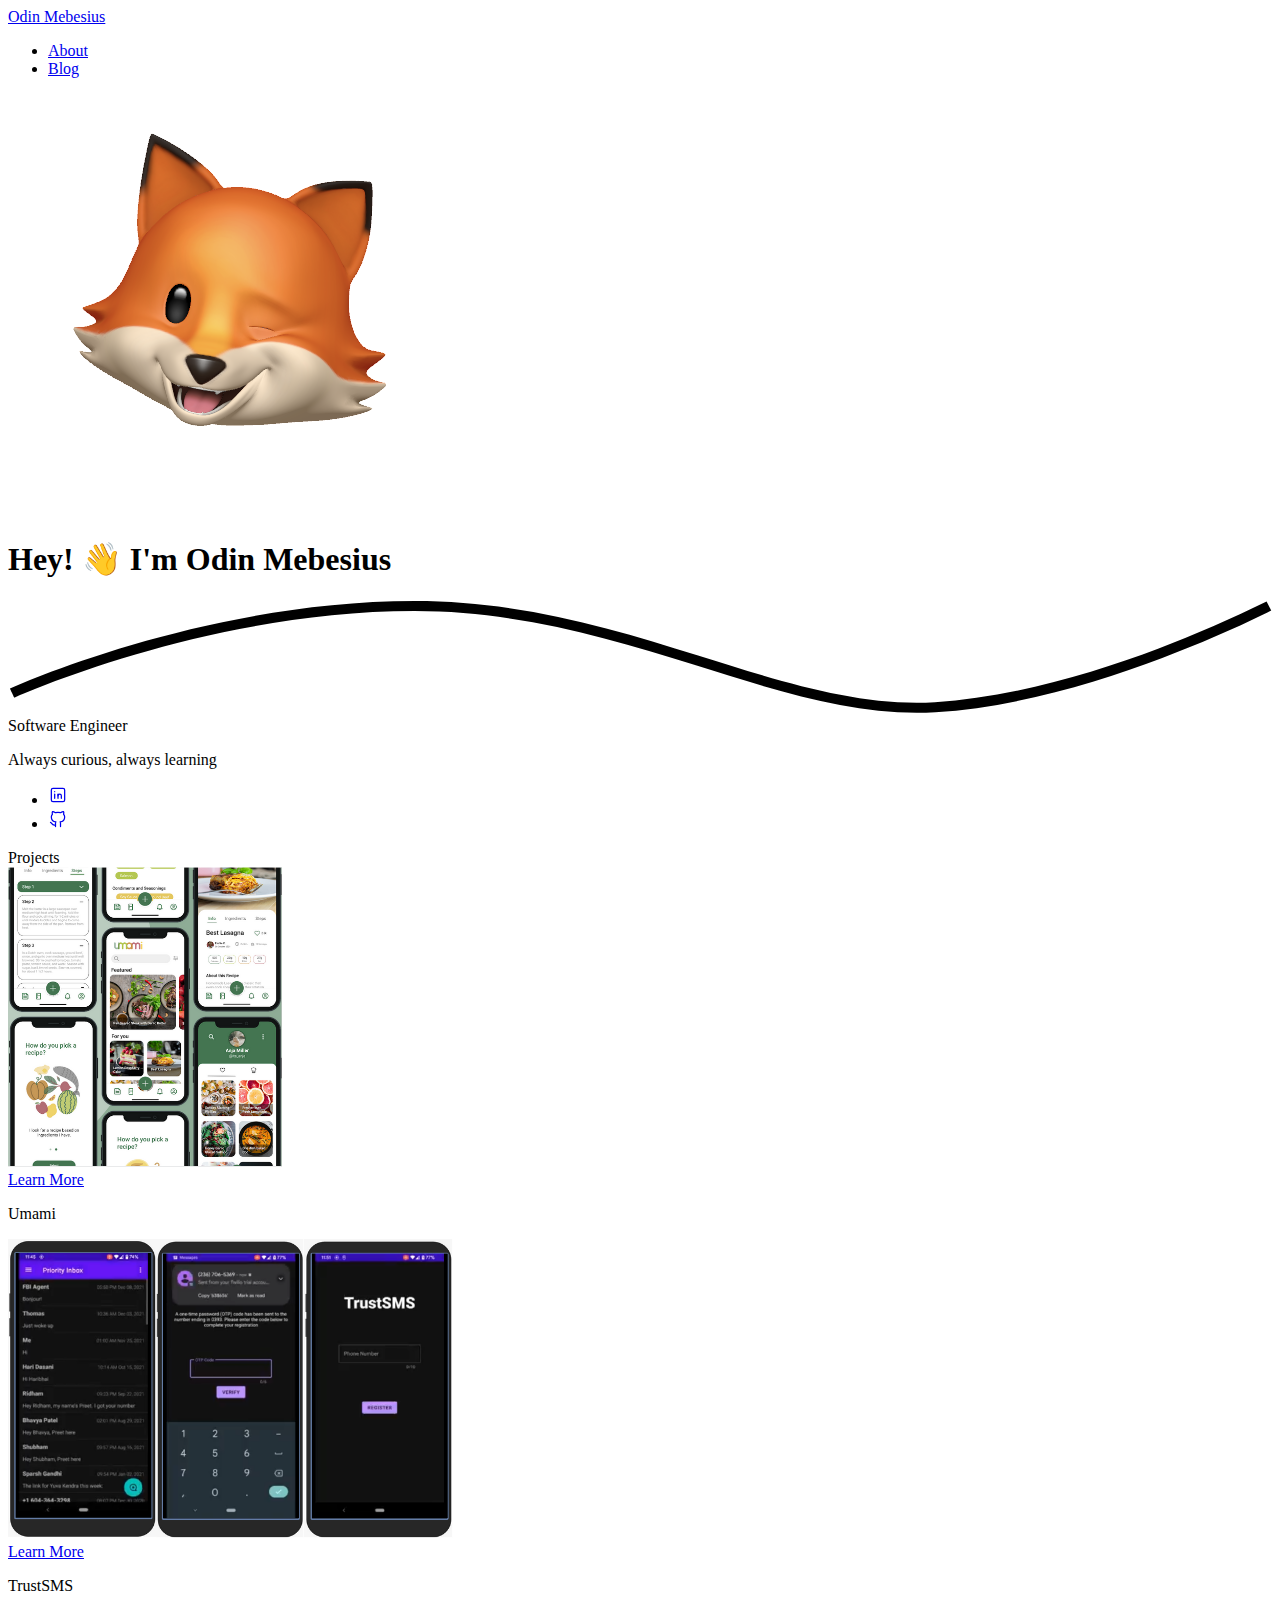
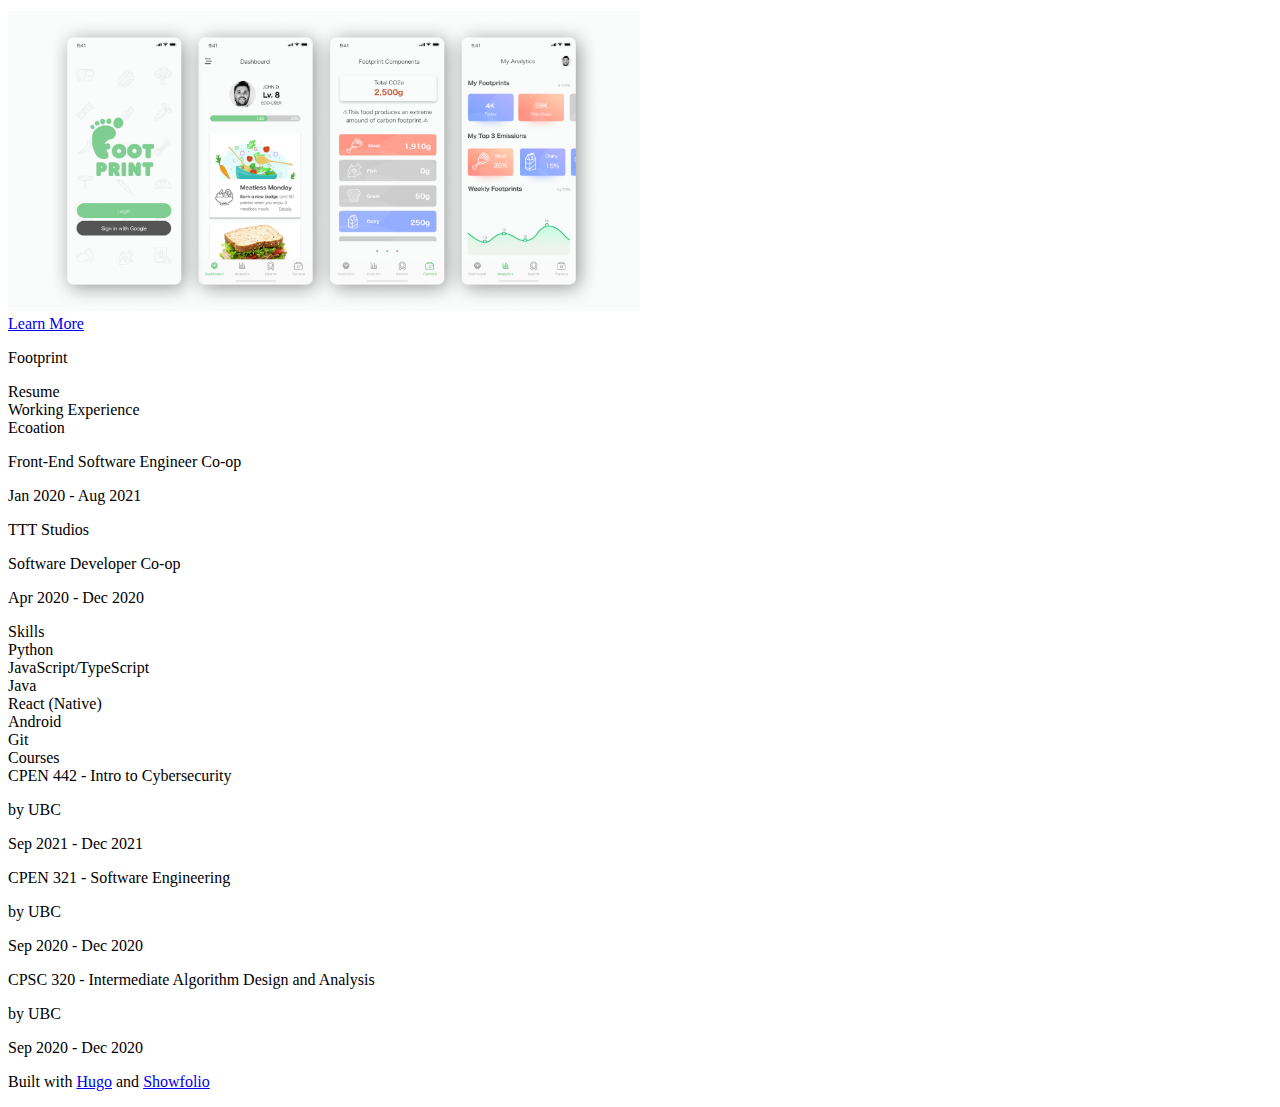
<file: index.html>
<!DOCTYPE html>
<html lang="en-us">
  <head>
  <meta charset="utf-8" />
  <meta name="viewport" content="width=device-width, initial-scale=1" />
  <title>
    Odin Mebesius - Odin Mebesius
  </title><meta name="generator" content="Hugo 0.91.0" /><link
    rel="stylesheet"
    href="https://mebesius.github.io/css/styles.min.859e3056db3979e17eab986050afca2ef9e4b941716079bd298bb5e55b019930.css"
    integrity="sha256-hZ4wVts5eeF+q5hgUK/KLvnkuUFxYHm9KYu15VsBmTA="
  />
  
  <script>
    
    if (window.matchMedia("(prefers-color-scheme: dark)").matches) {
      document.documentElement.classList.add("dark");
    } else {
      document.documentElement.classList.remove("dark");
    }
  </script>
  
</head>

  <body
    class="flex flex-col min-h-screen dark:bg-gray-900 dark:text-gray-100 transition-colors duration-500"
  ><header class="w-full px-4 pt-4 max-w-5xl mx-auto">
  <nav class="flex items-center justify-between flex-wrap">
    <div class="flex gap-2 items-center">
      
      <a href="https://mebesius.github.io/" class="flex items-center font-bold">
        Odin Mebesius
      </a>
    </div>

    <ul id="nav-menu" class="flex w-auto mt-0 space-x-2">
      
      <li>
        <a href="https://mebesius.github.io/about/" class="hover:text-blue-800 dark:hover:text-blue-300">About</a>
      </li>
      
      
      <li>
        <a href="https://mebesius.github.io/blog/" class="hover:text-blue-800 dark:hover:text-blue-300">Blog</a>
      </li>
      
    </ul>
  </nav>
</header>
<main class="flex-1 mx-4 md:mx-12 lg:mx-24 mt-8 sm:mt-16"><section class="p-4 flex flex-col items-center">
    
    
    <div class="w-48 h-48 rounded-full mb-6 bg-red-100">
      <img src="/photo.png" class="w-full p-2 h-full object-contain" alt="Odin Mebesius" />
    </div>
    
  
    <h1 class="text-2xl font-bold text-center mb-4">
      Hey! 👋 I&#39;m Odin Mebesius
    </h1>
    <div
      class="text-5xl md:text-6xl font-bold text-center max-w-3xl mb-4 relative"
    >
      <div
        class="absolute top-10 opacity-20 transform left-1/2 -translate-x-1/2 text-red-300 z-0 w-full"
      >
        <svg
          class="max-w-xs md:max-w-lg mx-auto w-full"
          viewbox="0 0 625 56"
          fill="none"
          xmlns="http://www.w3.org/2000/svg"
        >
          <path
            d="M2 46c1.035 2.276 1.035 2.276 1.036 2.275h.002l.011-.006.048-.021.198-.089c.176-.08.443-.197.796-.353.707-.31 1.763-.767 3.145-1.35a406.34 406.34 0 0112.06-4.841c10.438-4.011 25.451-9.363 43.72-14.716C99.57 16.19 149.07 5.5 201 5.5v-5C148.43.5 98.43 11.312 61.61 22.1c-18.42 5.398-33.563 10.796-44.108 14.848a411.168 411.168 0 00-12.209 4.9 243.513 243.513 0 00-4.039 1.746 96.86 96.86 0 00-.268.121l-.015.007-.004.002c-.002 0-.002 0 1.033 2.276zM201 5.5c51.827 0 96.622 13.509 138.315 26.573 41.555 13.021 80.28 25.705 119.331 23.423l-.292-4.992c-37.949 2.218-75.724-10.098-117.544-23.202C299.128 14.24 253.673.5 201 .5v5zm257.646 49.996c38.873-2.272 80.4-14.874 112.112-26.845a615.88 615.88 0 0038.831-16.199 484.157 484.157 0 0011.08-5.243 292.1 292.1 0 003.713-1.852l.197-.1.05-.027.014-.006.004-.002c.001 0 .001-.001-1.147-2.222L622.351.78h-.002l-.011.006a611.127 611.127 0 01-53.346 23.187c-31.538 11.905-72.511 24.303-110.638 26.531l.292 4.992z"
            fill="currentColor"
          />
        </svg>
      </div>
      <div class="relative">Software Engineer</div>
    </div>
    <p class="font-light text-center max-w-sm mb-4">
      Always curious, always learning
    </p><ul class="flex justify-center gap-4 mb-4">
    
    
    <li>
    <a
        href="https://www.linkedin.com/in/odin-mebesius"
        target="_blank"
        rel="noopener"
        aria-label="LinkedIn"
        class="p-2 inline-block rounded-full border border-gray-300 text-gray-300 hover:text-gray-800 hover:border-gray-800 cursor-pointer transition-colors dark:border-gray-600 dark:text-gray-600 dark:hover:border-gray-300 dark:hover:text-gray-300"
    >
        <svg
        xmlns="http://www.w3.org/2000/svg"
        width="20"
        height="20"
        viewBox="0 0 24 24"
        stroke-width="1.5"
        stroke="currentColor"
        fill="none"
        stroke-linecap="round"
        stroke-linejoin="round"
        >
        <path stroke="none" d="M0 0h24v24H0z" fill="none" />
        <rect x="4" y="4" width="16" height="16" rx="2" />
        <line x1="8" y1="11" x2="8" y2="16" />
        <line x1="8" y1="8" x2="8" y2="8.01" />
        <line x1="12" y1="16" x2="12" y2="11" />
        <path d="M16 16v-3a2 2 0 0 0 -4 0" />
        </svg>
    </a>
    </li>
    
    
    <li>
    <a
        href="https://github.com/mebesius"
        target="_blank"
        rel="noopener"
        aria-label="GitHub"
        class="p-2 inline-block rounded-full border border-gray-300 text-gray-300 hover:text-gray-800 hover:border-gray-800 cursor-pointer transition-colors dark:border-gray-600 dark:text-gray-600 dark:hover:border-gray-300 dark:hover:text-gray-300"
    >
        <svg
        xmlns="http://www.w3.org/2000/svg"
        width="20"
        height="20"
        viewBox="0 0 24 24"
        stroke-width="1.5"
        stroke="currentColor"
        fill="none"
        stroke-linecap="round"
        stroke-linejoin="round"
        >
        <path stroke="none" d="M0 0h24v24H0z" fill="none" />
        <path
            d="M9 19c-4.3 1.4 -4.3 -2.5 -6 -3m12 5v-3.5c0 -1 .1 -1.4 -.5 -2c2.8 -.3 5.5 -1.4 5.5 -6a4.6 4.6 0 0 0 -1.3 -3.2a4.2 4.2 0 0 0 -.1 -3.2s-1.1 -.3 -3.5 1.3a12.3 12.3 0 0 0 -6.2 0c-2.4 -1.6 -3.5 -1.3 -3.5 -1.3a4.2 4.2 0 0 0 -.1 3.2a4.6 4.6 0 0 0 -1.3 3.2c0 4.6 2.7 5.7 5.5 6c-.6 .6 -.6 1.2 -.5 2v3.5"
        />
        </svg>
    </a>
    </li>
    
    
    
    
</ul>

  </section>
  <section class="my-8 max-w-5xl mx-auto">
  <div class="text-3xl font-bold mb-8">Projects</div>
  <div class="grid grid-cols-2 md:grid-cols-3 gap-4" style="min-height: 300px">
    
    <div class="relative shadow-sm md:shadow-2xl px-2 pt-2 pb-10">
      <img
        class="rounded border border-slate-500 object-cover w-full h-full"
        style="max-height: 300px"
        loading="lazy"
        src="umami.png"
      />
      <div
        class="absolute top-0 left-0 rounded w-full h-full bg-black bg-opacity-30 grid place-items-center opacity-0 hover:opacity-100 transition-opacity duration-200"
      >
        <a
          class="px-6 py-2 rounded-full bg-black text-white"
          href="https://github.com/ubclaunchpad/umami"
          target="_blank"
          rel="noopener noreferrer"
          >Learn More</a
        >
      </div>
      <div class="absolute bottom-0 left-0 px-2">
        <p class="font-bold my-2">Umami</p>
      </div>
    </div>
    
    <div class="relative shadow-sm md:shadow-2xl px-2 pt-2 pb-10">
      <img
        class="rounded border border-slate-500 object-cover w-full h-full"
        style="max-height: 300px"
        loading="lazy"
        src="trustsms.png"
      />
      <div
        class="absolute top-0 left-0 rounded w-full h-full bg-black bg-opacity-30 grid place-items-center opacity-0 hover:opacity-100 transition-opacity duration-200"
      >
        <a
          class="px-6 py-2 rounded-full bg-black text-white"
          href="https://github.com/preetsha/cpen442-project"
          target="_blank"
          rel="noopener noreferrer"
          >Learn More</a
        >
      </div>
      <div class="absolute bottom-0 left-0 px-2">
        <p class="font-bold my-2">TrustSMS</p>
      </div>
    </div>
    
    <div class="relative shadow-sm md:shadow-2xl px-2 pt-2 pb-10">
      <img
        class="rounded border border-slate-500 object-cover w-full h-full"
        style="max-height: 300px"
        loading="lazy"
        src="footprint.png"
      />
      <div
        class="absolute top-0 left-0 rounded w-full h-full bg-black bg-opacity-30 grid place-items-center opacity-0 hover:opacity-100 transition-opacity duration-200"
      >
        <a
          class="px-6 py-2 rounded-full bg-black text-white"
          href="https://github.com/ubclaunchpad/Footprint"
          target="_blank"
          rel="noopener noreferrer"
          >Learn More</a
        >
      </div>
      <div class="absolute bottom-0 left-0 px-2">
        <p class="font-bold my-2">Footprint</p>
      </div>
    </div>
    
  </div>
</section>
<section class="my-4 max-w-5xl mx-auto">
  <div class="text-3xl font-bold mb-8">Resume</div>

  <div class="grid grid-cols-2 gap-4">
    
    <div>
      <div class="text-2xl font-semibold mb-4">Working Experience</div>
      
      <div>
        <div class="text-xl font-bold my-2">Ecoation</div>
        <p class="my-1 font-light">Front-End Software Engineer Co-op</p>
        <p class="text-gray-500 my-1">Jan 2020 - Aug 2021</p>
      </div>
      
      <div>
        <div class="text-xl font-bold my-2">TTT Studios</div>
        <p class="my-1 font-light">Software Developer Co-op</p>
        <p class="text-gray-500 my-1">Apr 2020 - Dec 2020</p>
      </div>
      
    </div>

    
    <div>
      <div class="text-2xl font-semibold mb-4">Skills</div>
      
      <div class="text-xl font-light my-2">Python</div>
      
      <div class="text-xl font-light my-2">JavaScript/TypeScript</div>
      
      <div class="text-xl font-light my-2">Java</div>
      
      <div class="text-xl font-light my-2">React (Native)</div>
      
      <div class="text-xl font-light my-2">Android</div>
      
      <div class="text-xl font-light my-2">Git</div>
      
    </div>

    
    <div>
      <div class="text-2xl font-semibold mb-4">Courses</div>
      
      <div>
        <div class="text-xl font-bold my-2">CPEN 442 - Intro to Cybersecurity</div>
        <p class="my-1 font-light">by UBC</p>
        <p class="text-gray-500 my-1">Sep 2021 - Dec 2021</p>
      </div>
      
      <div>
        <div class="text-xl font-bold my-2">CPEN 321 - Software Engineering</div>
        <p class="my-1 font-light">by UBC</p>
        <p class="text-gray-500 my-1">Sep 2020 - Dec 2020</p>
      </div>
      
      <div>
        <div class="text-xl font-bold my-2">CPSC 320 - Intermediate Algorithm Design and Analysis</div>
        <p class="my-1 font-light">by UBC</p>
        <p class="text-gray-500 my-1">Sep 2020 - Dec 2020</p>
      </div>
      
    </div>
  </div>
</section>

    </main><footer class="w-full text-center p-4 text-xs text-gray-400">
  <p>
    Built with
    <a
      href="https://gohugo.io"
      target="_blank"
      rel="noopener noreferrer"
      class="underline hover:text-blue-800 dark:hover:text-blue-300"
      >Hugo</a
    >
    and
    <a
      href="https://github.com/apvarun/showcase-hugo-theme"
      target="_blank"
      rel="noopener noreferrer"
      class="underline hover:text-blue-800 dark:hover:text-blue-300"
      >Showfolio</a
    >
  </p>
</footer>

</body>
</html>
</file>
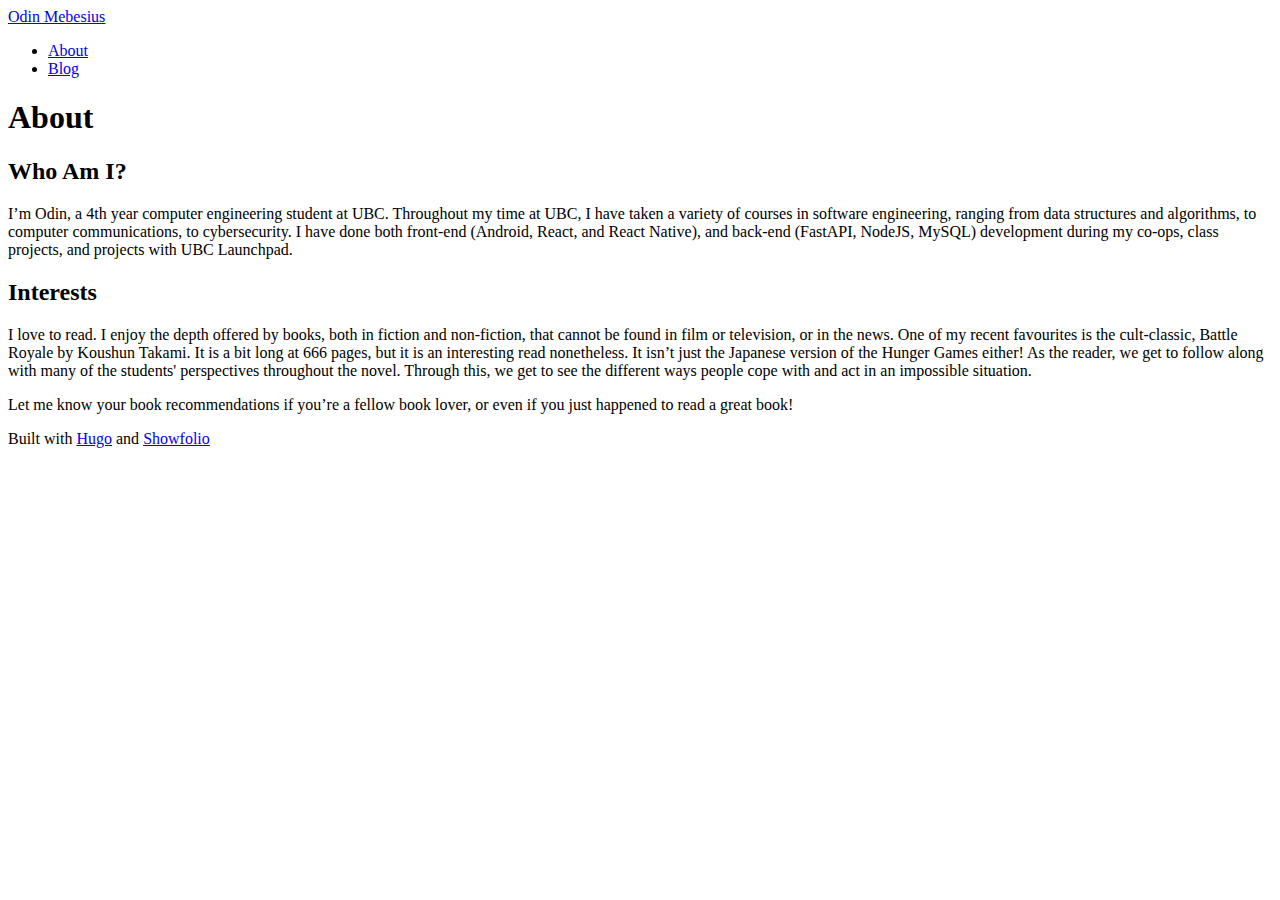
<file: about/index.html>
<!DOCTYPE html>
<html lang="en-us">
  <head>
  <meta charset="utf-8" />
  <meta name="viewport" content="width=device-width, initial-scale=1" />
  <title>
    About - Odin Mebesius
  </title><meta name="generator" content="Hugo 0.91.0" /><link
    rel="stylesheet"
    href="https://mebesius.github.io/css/styles.min.859e3056db3979e17eab986050afca2ef9e4b941716079bd298bb5e55b019930.css"
    integrity="sha256-hZ4wVts5eeF+q5hgUK/KLvnkuUFxYHm9KYu15VsBmTA="
  />
  
  <script>
    
    if (window.matchMedia("(prefers-color-scheme: dark)").matches) {
      document.documentElement.classList.add("dark");
    } else {
      document.documentElement.classList.remove("dark");
    }
  </script>
  
</head>

  <body
    class="flex flex-col min-h-screen dark:bg-gray-900 dark:text-gray-100 transition-colors duration-500"
  ><header class="w-full px-4 pt-4 max-w-5xl mx-auto">
  <nav class="flex items-center justify-between flex-wrap">
    <div class="flex gap-2 items-center">
      
      <a href="https://mebesius.github.io/" class="flex items-center font-bold">
        Odin Mebesius
      </a>
    </div>

    <ul id="nav-menu" class="flex w-auto mt-0 space-x-2">
      
      <li>
        <a href="https://mebesius.github.io/about/" class="hover:text-blue-800 dark:hover:text-blue-300">About</a>
      </li>
      
      
      <li>
        <a href="https://mebesius.github.io/blog/" class="hover:text-blue-800 dark:hover:text-blue-300">Blog</a>
      </li>
      
    </ul>
  </nav>
</header>
<main class="flex-1 mx-4 md:mx-12 lg:mx-24 mt-8 sm:mt-16">
<article class="mb-16 max-w-5xl mx-auto px-4 prose lg:prose-lg prose-blue dark:prose-dark">
  <h1>About</h1>
  <h2 id="who-am-i">Who Am I?</h2>
<p>I&rsquo;m Odin, a 4th year computer engineering student at UBC. Throughout my time at UBC, I have taken a variety of courses in software engineering, ranging from data structures and algorithms, to computer communications, to cybersecurity. I have done both front-end (Android, React, and React Native), and back-end (FastAPI, NodeJS, MySQL) development during my co-ops, class projects, and projects with UBC Launchpad.</p>
<h2 id="interests">Interests</h2>
<p>I love to read. I enjoy the depth offered by books, both in fiction and non-fiction, that cannot be found in film or television, or in the news. One of my recent favourites is the cult-classic, Battle Royale by Koushun Takami. It is a bit long at 666 pages, but it is an interesting read nonetheless. It isn&rsquo;t just the Japanese version of the Hunger Games either! As the reader, we get to follow along with many of the students' perspectives throughout the novel. Through this, we get to see the different ways people cope with and act in an impossible situation.</p>
<p>Let me know your book recommendations if you&rsquo;re a fellow book lover, or even if you just happened to read a great book!</p>

</article>

    </main><footer class="w-full text-center p-4 text-xs text-gray-400">
  <p>
    Built with
    <a
      href="https://gohugo.io"
      target="_blank"
      rel="noopener noreferrer"
      class="underline hover:text-blue-800 dark:hover:text-blue-300"
      >Hugo</a
    >
    and
    <a
      href="https://github.com/apvarun/showcase-hugo-theme"
      target="_blank"
      rel="noopener noreferrer"
      class="underline hover:text-blue-800 dark:hover:text-blue-300"
      >Showfolio</a
    >
  </p>
</footer>

</body>
</html>
</file>
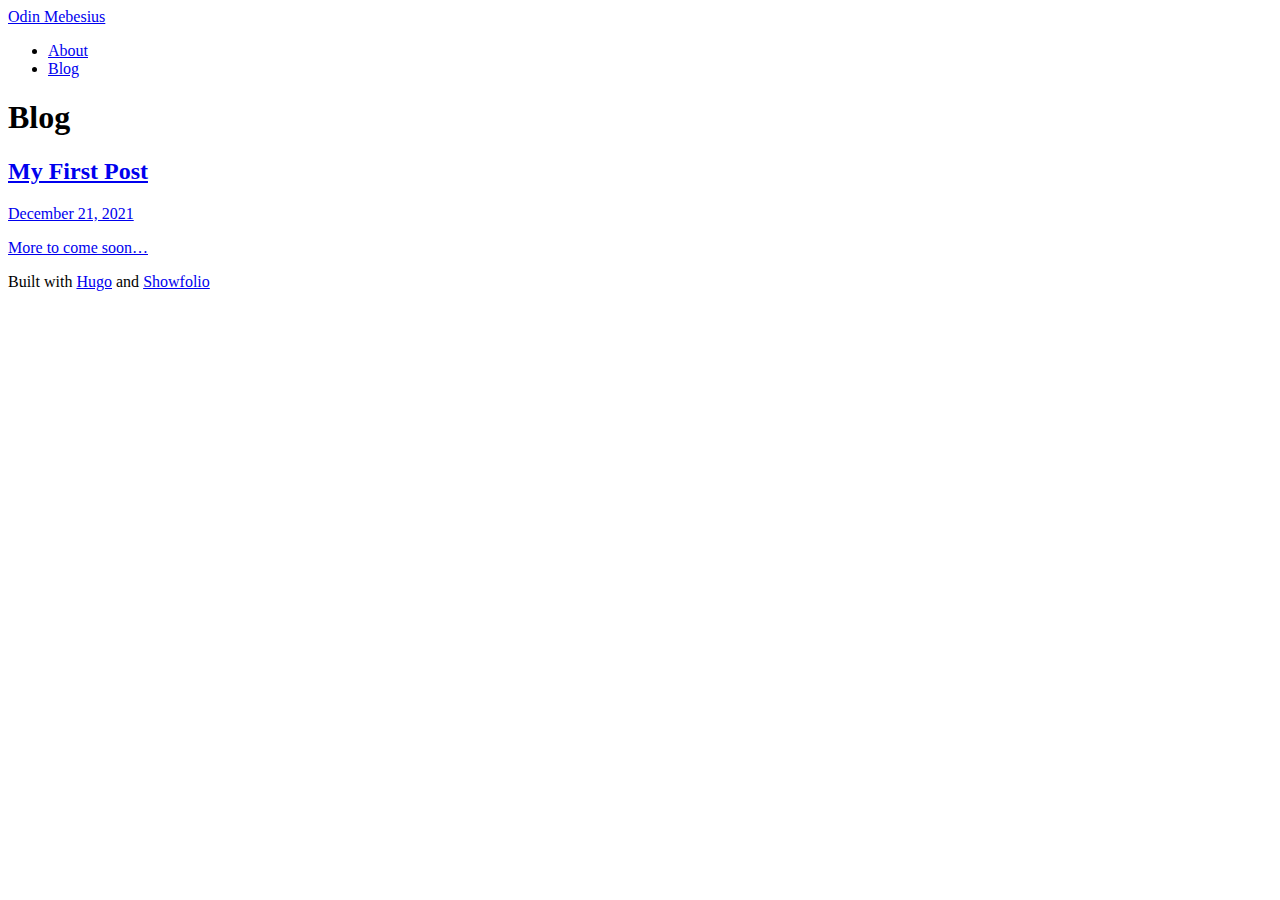
<file: blog/index.html>
<!DOCTYPE html>
<html lang="en-us">
  <head>
  <meta charset="utf-8" />
  <meta name="viewport" content="width=device-width, initial-scale=1" />
  <title>
    Blog - Odin Mebesius
  </title>
  <meta name="author" content="Odin Mebesius" />
  <meta name="generator" content="Hugo 0.91.0" /><link
    rel="stylesheet"
    href="https://mebesius.github.io/css/styles.min.859e3056db3979e17eab986050afca2ef9e4b941716079bd298bb5e55b019930.css"
    integrity="sha256-hZ4wVts5eeF+q5hgUK/KLvnkuUFxYHm9KYu15VsBmTA="
  />
  
  <script>
    
    if (window.matchMedia("(prefers-color-scheme: dark)").matches) {
      document.documentElement.classList.add("dark");
    } else {
      document.documentElement.classList.remove("dark");
    }
  </script>
  
</head>

  <body
    class="flex flex-col min-h-screen dark:bg-gray-900 dark:text-gray-100 transition-colors duration-500"
  ><header class="w-full px-4 pt-4 max-w-5xl mx-auto">
  <nav class="flex items-center justify-between flex-wrap">
    <div class="flex gap-2 items-center">
      
      <a href="https://mebesius.github.io/" class="flex items-center font-bold">
        Odin Mebesius
      </a>
    </div>

    <ul id="nav-menu" class="flex w-auto mt-0 space-x-2">
      
      <li>
        <a href="https://mebesius.github.io/about/" class="hover:text-blue-800 dark:hover:text-blue-300">About</a>
      </li>
      
      
      <li>
        <a href="https://mebesius.github.io/blog/" class="hover:text-blue-800 dark:hover:text-blue-300">Blog</a>
      </li>
      
    </ul>
  </nav>
</header>
<main class="flex-1 mx-4 md:mx-12 lg:mx-24 mt-8 sm:mt-16">
<article class="max-w-5xl mx-auto px-4">
  <h1 class="text-4xl font-bold mb-4">Blog</h1>
  <div class="text-gray-600"></div>

  <div class="card-list">
    <a class="block my-6" href="/blog/post1/">
      
      
      
      <h2 class="text-xl font-semibold mb-1">My First Post</h2>
      <p class="font-light mb-2 text-gray-500 text-sm">
        December 21, 2021
      </p>
      <div class="font-light text-gray-800 dark:text-gray-200">
        More to come soon&hellip;
      </div>
    </a>
    </div>
</article>

    </main><footer class="w-full text-center p-4 text-xs text-gray-400">
  <p>
    Built with
    <a
      href="https://gohugo.io"
      target="_blank"
      rel="noopener noreferrer"
      class="underline hover:text-blue-800 dark:hover:text-blue-300"
      >Hugo</a
    >
    and
    <a
      href="https://github.com/apvarun/showcase-hugo-theme"
      target="_blank"
      rel="noopener noreferrer"
      class="underline hover:text-blue-800 dark:hover:text-blue-300"
      >Showfolio</a
    >
  </p>
</footer>

</body>
</html>
</file>
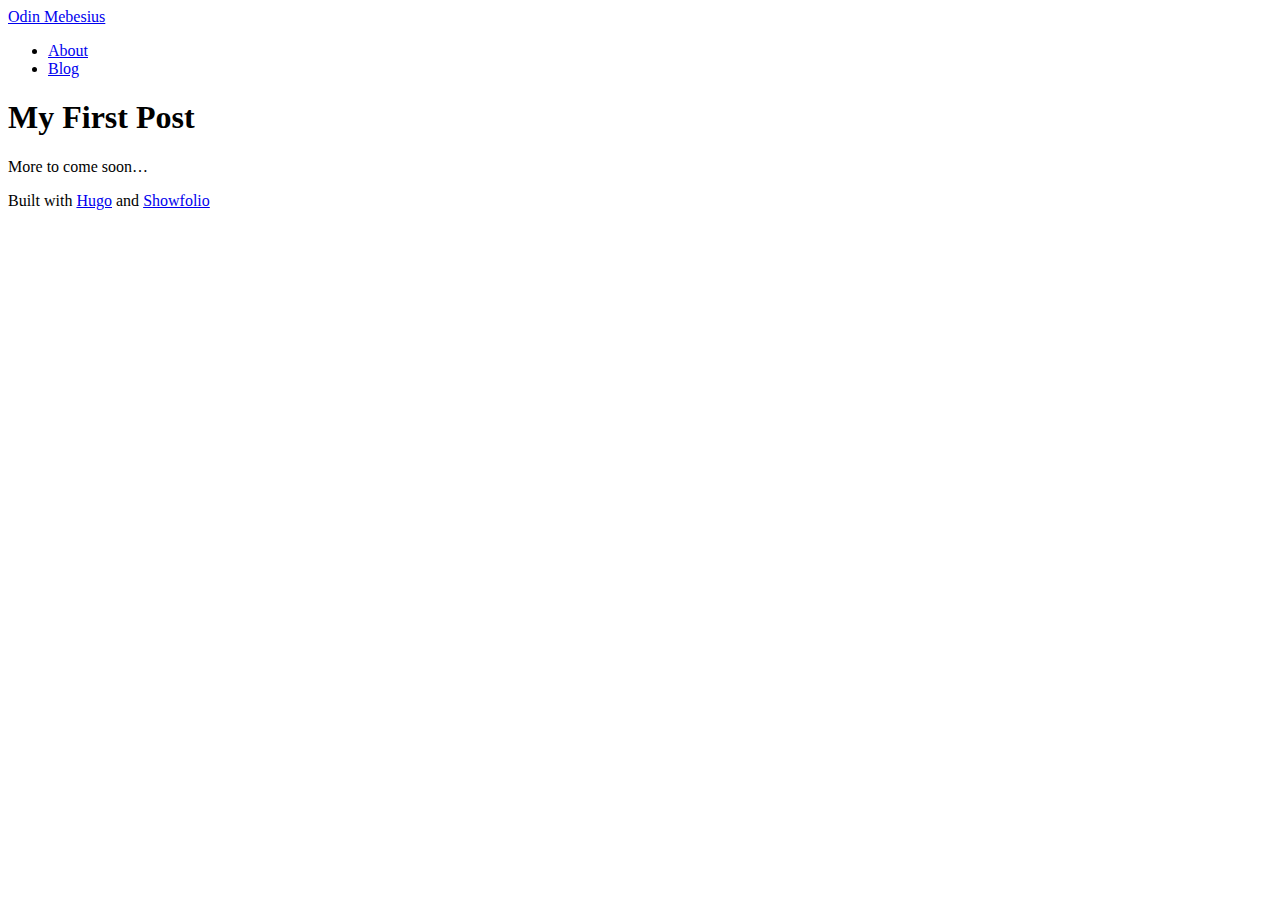
<file: blog/post1/index.html>
<!DOCTYPE html>
<html lang="en-us">
  <head>
  <meta charset="utf-8" />
  <meta name="viewport" content="width=device-width, initial-scale=1" />
  <title>
    My First Post - Odin Mebesius
  </title><meta name="generator" content="Hugo 0.91.0" /><link
    rel="stylesheet"
    href="https://mebesius.github.io/css/styles.min.859e3056db3979e17eab986050afca2ef9e4b941716079bd298bb5e55b019930.css"
    integrity="sha256-hZ4wVts5eeF+q5hgUK/KLvnkuUFxYHm9KYu15VsBmTA="
  />
  
  <script>
    
    if (window.matchMedia("(prefers-color-scheme: dark)").matches) {
      document.documentElement.classList.add("dark");
    } else {
      document.documentElement.classList.remove("dark");
    }
  </script>
  
</head>

  <body
    class="flex flex-col min-h-screen dark:bg-gray-900 dark:text-gray-100 transition-colors duration-500"
  ><header class="w-full px-4 pt-4 max-w-5xl mx-auto">
  <nav class="flex items-center justify-between flex-wrap">
    <div class="flex gap-2 items-center">
      
      <a href="https://mebesius.github.io/" class="flex items-center font-bold">
        Odin Mebesius
      </a>
    </div>

    <ul id="nav-menu" class="flex w-auto mt-0 space-x-2">
      
      <li>
        <a href="https://mebesius.github.io/about/" class="hover:text-blue-800 dark:hover:text-blue-300">About</a>
      </li>
      
      
      <li>
        <a href="https://mebesius.github.io/blog/" class="hover:text-blue-800 dark:hover:text-blue-300">Blog</a>
      </li>
      
    </ul>
  </nav>
</header>
<main class="flex-1 mx-4 md:mx-12 lg:mx-24 mt-8 sm:mt-16">
<article class="mb-16 max-w-5xl mx-auto px-4 prose lg:prose-lg prose-blue dark:prose-dark">
  <h1>My First Post</h1>
  <p>More to come soon&hellip;</p>

</article>

    </main><footer class="w-full text-center p-4 text-xs text-gray-400">
  <p>
    Built with
    <a
      href="https://gohugo.io"
      target="_blank"
      rel="noopener noreferrer"
      class="underline hover:text-blue-800 dark:hover:text-blue-300"
      >Hugo</a
    >
    and
    <a
      href="https://github.com/apvarun/showcase-hugo-theme"
      target="_blank"
      rel="noopener noreferrer"
      class="underline hover:text-blue-800 dark:hover:text-blue-300"
      >Showfolio</a
    >
  </p>
</footer>

</body>
</html>
</file>
